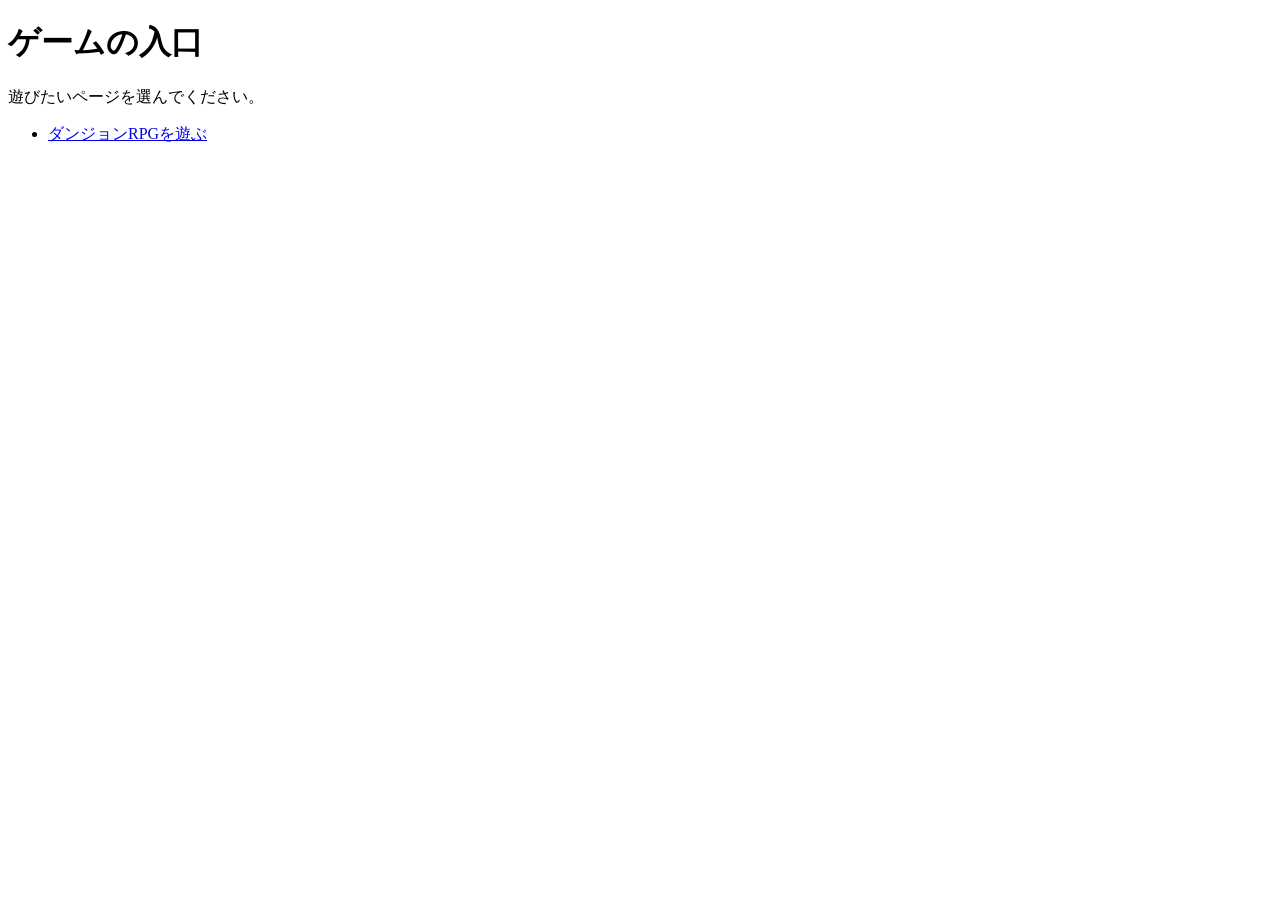
<file: index.html>
<!doctype html>
<html lang="ja">
<head>
  <meta charset="utf-8">
  <meta name="viewport" content="width=device-width, initial-scale=1">
  <title>ゲームの入口</title>
</head>
<body>
  <main>
    <h1>ゲームの入口</h1>
    <p>遊びたいページを選んでください。</p>
    <ul>
      <li><a href="./dungeon_rpg.html">ダンジョンRPGを遊ぶ</a></li>
    </ul>
  </main>
</body>
</html>
</file>
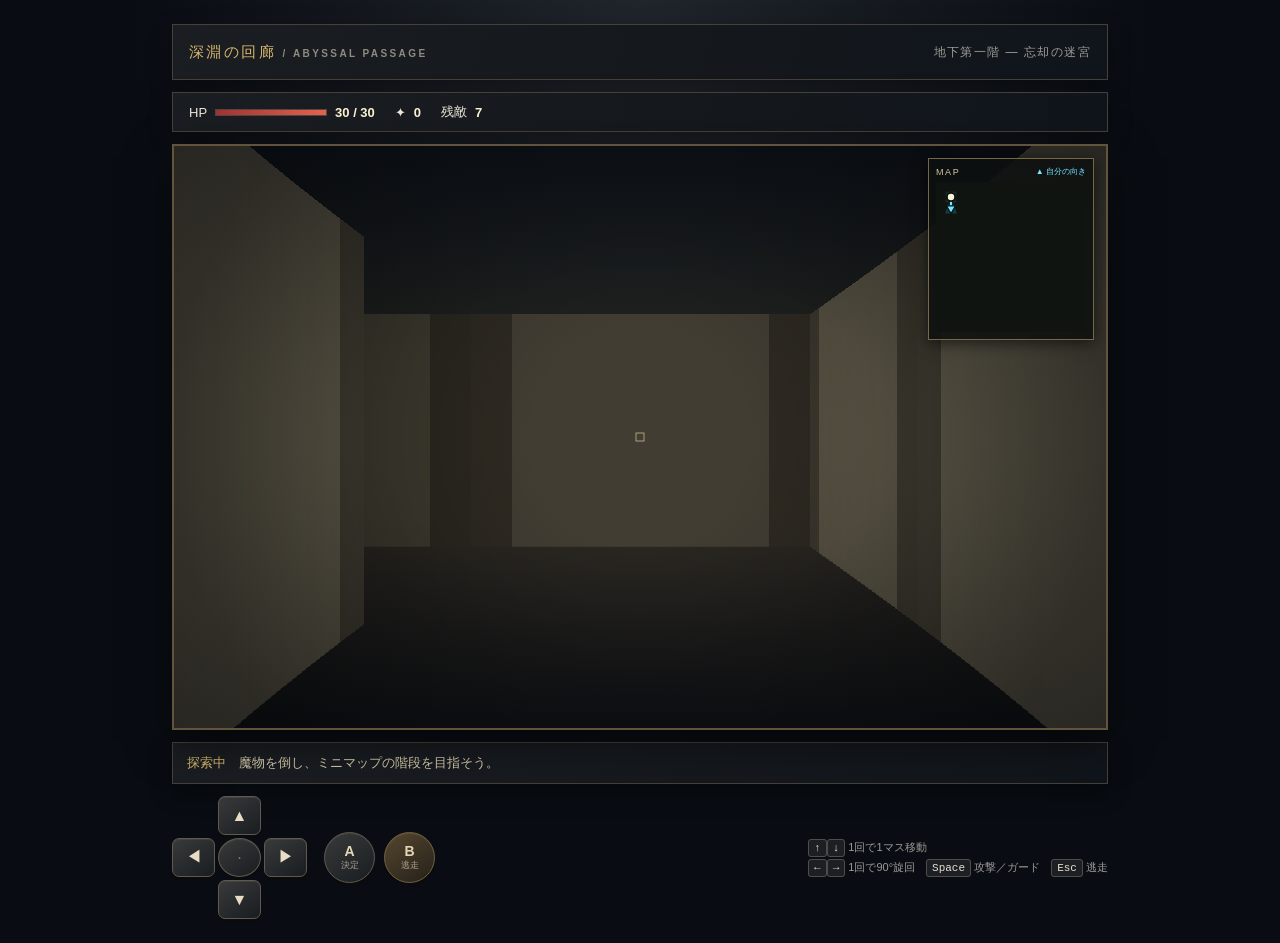
<file: dungeon_rpg.html>
<!doctype html>
<html lang="ja">
<head>
  <meta charset="utf-8">
  <meta name="viewport" content="width=device-width, initial-scale=1, maximum-scale=1, user-scalable=no, viewport-fit=cover">
  <meta name="theme-color" content="#090d13">
  <meta name="description" content="スマホでも遊べる、タイミングバトル搭載の3DダンジョンRPG。">
  <title>深淵の回廊 — DUNGEON RPG</title>
  <style>
    :root {
      color-scheme: dark;
      font-family: "Yu Gothic", "Hiragino Kaku Gothic ProN", Meiryo, sans-serif;
      background: #090d13;
      color: #eee8d8;
      font-synthesis: none;
      --gold: #d7b76d;
      --muted: #9c9b96;
      --panel: #151a20;
      --line: #45413a;
    }

    * { box-sizing: border-box; }
    body {
      min-height: 100vh;
      min-height: 100dvh;
      margin: 0;
      overflow-x: hidden;
      background:
        radial-gradient(ellipse at 50% 0%, #20252b 0, transparent 56%),
        #090d13;
    }
    button { font: inherit; }
    .game-shell {
      width: min(100%, 980px);
      min-height: 100vh;
      min-height: 100dvh;
      margin: 0 auto;
      padding: 18px 22px 24px;
      display: flex;
      flex-direction: column;
      gap: 12px;
    }
    .topbar, .statusbar, .messagebar {
      border: 1px solid var(--line);
      background: linear-gradient(110deg, #1a1d21, #10151b);
      box-shadow: 0 8px 24px #0005;
    }
    .topbar {
      min-height: 56px;
      padding: 9px 16px;
      display: flex;
      align-items: center;
      justify-content: space-between;
      gap: 12px;
    }
    .brand {
      color: var(--gold);
      font-size: 15px;
      font-weight: 800;
      letter-spacing: .16em;
    }
    .floor-label {
      color: var(--muted);
      font-size: 12px;
      letter-spacing: .12em;
    }
    .statusbar {
      padding: 10px 16px;
      display: flex;
      align-items: center;
      gap: 20px;
      flex-wrap: wrap;
      font-size: 13px;
    }
    .stat { display: flex; align-items: center; gap: 8px; }
    .stat strong { color: #fff3d4; font-variant-numeric: tabular-nums; }
    .hp-track {
      width: 112px;
      height: 7px;
      overflow: hidden;
      border: 1px solid #554441;
      background: #2a1718;
    }
    .hp-fill { height: 100%; background: linear-gradient(90deg, #9f3434, #e3654e); transition: width .2s; }
    .scene-wrap {
      position: relative;
      flex: 1;
      min-height: 300px;
      overflow: hidden;
      border: 2px solid #62533d;
      background: #080b10;
      box-shadow: 0 12px 40px #0008, inset 0 0 30px #000;
    }
    #scene {
      display: block;
      width: 100%;
      height: 100%;
      min-height: 300px;
      image-rendering: pixelated;
      image-rendering: crisp-edges;
    }
    .reticle {
      position: absolute;
      left: 50%;
      top: 50%;
      width: 9px;
      height: 9px;
      transform: translate(-50%, -50%);
      border: 1px solid #f3dfaa99;
      pointer-events: none;
    }
    .scene-vignette {
      position: absolute;
      inset: 0;
      pointer-events: none;
      background: radial-gradient(ellipse, transparent 38%, #05070a66 100%);
    }
    .minimap {
      position: absolute;
      z-index: 2;
      top: 12px;
      right: 12px;
      width: 166px;
      padding: 7px;
      border: 1px solid #bba06b99;
      background: #0c1010d9;
      box-shadow: 0 3px 14px #0009;
      pointer-events: none;
    }
    .minimap-label {
      margin: 0 0 5px;
      display: flex;
      align-items: center;
      justify-content: space-between;
      color: #d7c89f;
      font-size: 9px;
      letter-spacing: .18em;
    }
    .minimap-legend {
      color: #72e8ff;
      font-size: 8px;
      letter-spacing: 0;
      white-space: nowrap;
    }
    #minimapCanvas {
      display: block;
      width: 150px;
      height: 150px;
      image-rendering: pixelated;
    }
    .messagebar {
      min-height: 42px;
      padding: 10px 14px;
      color: #d5c9a9;
      font-size: 13px;
      line-height: 1.5;
    }
    .messagebar span { color: var(--gold); }
    .lower-ui {
      display: flex;
      justify-content: flex-start;
      align-items: center;
      gap: 20px;
      color: var(--muted);
      font-size: 11px;
    }
    .keyboard-hint { margin-left: auto; line-height: 1.7; }
    kbd {
      padding: 2px 5px;
      border: 1px solid #514d46;
      border-radius: 3px;
      color: #e8dfcd;
      background: #1c2025;
    }
    .controller {
      order: -1;
      display: flex;
      align-items: center;
      gap: 17px;
      touch-action: none;
      user-select: none;
      -webkit-user-select: none;
    }
    .dpad {
      display: grid;
      grid-template-columns: repeat(3, 43px);
      grid-template-rows: repeat(3, 39px);
      gap: 3px;
    }
    .control {
      border: 1px solid #60594e;
      color: #e8ddc4;
      background: linear-gradient(145deg, #383a3b, #1a1d20);
      box-shadow: 0 3px 0 #090b0d, inset 0 1px #ffffff12;
      touch-action: none;
      -webkit-tap-highlight-color: transparent;
    }
    .control:active, .control.pressed {
      transform: translateY(2px);
      background: #63583e;
      box-shadow: 0 1px 0 #090b0d;
    }
    .dpad .control { border-radius: 7px; font-size: 16px; }
    .d-up { grid-area: 1 / 2; }
    .d-left { grid-area: 2 / 1; }
    .d-center { grid-area: 2 / 2; border-radius: 50% !important; color: #877c66; }
    .d-right { grid-area: 2 / 3; }
    .d-down { grid-area: 3 / 2; }
    .action-buttons { display: flex; align-items: center; gap: 9px; }
    .action-button {
      width: 51px;
      height: 51px;
      border-radius: 50%;
      font-size: 14px;
      font-weight: 800;
      color: #e4d7b9;
    }
    .action-button b { display: block; font-size: 9px; font-weight: 500; color: #a9a092; }
    .action-b { border-color: #756040; background: linear-gradient(145deg, #55472f, #252019); }
    .modal {
      position: absolute;
      inset: 0;
      z-index: 3;
      display: grid;
      place-items: center;
      padding: 18px;
      background: #05070ad9;
    }
    .modal[hidden] { display: none; }
    .battle-card {
      width: min(100%, 470px);
      padding: 20px;
      border: 1px solid #8a7049;
      background: linear-gradient(145deg, #222326, #11151a);
      box-shadow: 0 15px 50px #000b;
      text-align: center;
    }
    .battle-title {
      margin: 0 0 6px;
      color: var(--gold);
      font-size: 13px;
      letter-spacing: .2em;
    }
    .enemy-name { margin: 0; font-size: 22px; }
    .enemy-hp { margin: 6px 0 13px; color: #d3b7a3; font-size: 12px; }
    .enemy-art {
      height: 78px;
      display: grid;
      place-items: center;
      color: #e3b897;
      font-size: 54px;
      text-shadow: 0 0 22px #bb4937;
    }
    .battle-log {
      min-height: 42px;
      margin: 12px 0;
      color: #ddd4c2;
      font-size: 13px;
      line-height: 1.6;
    }
    .battle-phase {
      margin: 0 0 5px;
      color: var(--gold);
      font-size: 15px;
      font-weight: 700;
    }
    .battle-power {
      min-height: 18px;
      color: #c9c1b2;
      font-size: 11px;
    }
    .timing-meter {
      position: relative;
      height: 24px;
      margin: 12px 4px 5px;
      border: 1px solid #83785e;
      background: #111512;
      box-shadow: inset 0 0 8px #000b;
    }
    .timing-track {
      position: absolute;
      inset: 5px 5px;
      background: linear-gradient(90deg, #9d5148 0%, #a28b52 48%, #79b58a 100%);
      opacity: .8;
    }
    .timing-marker {
      position: absolute;
      top: 1px;
      bottom: 1px;
      left: 50%;
      width: 4px;
      transform: translateX(-50%);
      border: 1px solid #fff4cf;
      background: #fff0b2;
      box-shadow: 0 0 9px #ffe38c;
    }
    .meter-labels {
      display: flex;
      justify-content: space-between;
      margin: 0 4px;
      color: #a9a092;
      font-size: 10px;
    }
    .meter-value { margin: 8px 0; color: #ffe8ad; font-size: 12px; }
    .battle-help { color: #9f9b91; font-size: 11px; }
    .result-card { max-width: 390px; }
    .result-card h2 { color: var(--gold); }
    .restart {
      margin-top: 10px;
      padding: 10px 20px;
      border: 1px solid #88734e;
      color: #ffe8ad;
      background: #332c20;
      cursor: pointer;
    }
    @media (min-width: 760px) {
      .game-shell { padding-top: 24px; }
      .scene-wrap { min-height: 420px; }
      #scene { min-height: 420px; }
      .lower-ui { min-height: 106px; }
    }
    @media (max-width: 520px) {
      .game-shell { padding: max(8px, env(safe-area-inset-top)) 9px max(10px, env(safe-area-inset-bottom)); gap: 8px; }
      .topbar { min-height: 43px; padding: 7px 10px; }
      .brand { font-size: 12px; }
      .floor-label { font-size: 10px; }
      .statusbar { min-height: 48px; padding: 7px 9px; gap: 7px 12px; font-size: 11px; }
      .hp-track { width: 76px; }
      .scene-wrap, #scene { min-height: 230px; }
      .minimap { top: 7px; right: 7px; width: 116px; padding: 5px; }
      .minimap-label { margin-bottom: 3px; font-size: 8px; }
      #minimapCanvas { width: 104px; height: 104px; }
      .messagebar { min-height: 38px; padding: 8px 10px; font-size: 11px; }
      .lower-ui { min-height: 115px; align-items: flex-start; }
      .keyboard-hint { display: none; }
      .controller { gap: 12px; }
      .dpad { grid-template-columns: repeat(3, 39px); grid-template-rows: repeat(3, 35px); gap: 3px; }
      .action-button { width: 45px; height: 45px; }
      .battle-card { padding: 14px 10px; }
      .timing-meter { margin-top: 9px; }
    }
    @media (max-height: 650px) and (max-width: 760px) {
      .scene-wrap, #scene { min-height: 190px; }
      .lower-ui { min-height: 100px; }
    }
  </style>
</head>
<body>
  <main class="game-shell">
    <header class="topbar">
      <div class="brand">深淵の回廊 <span style="font-size:10px;color:#8f8b80">/ ABYSSAL PASSAGE</span></div>
      <div class="floor-label" id="floorLabel">地下第一階 — 忘却の迷宮</div>
    </header>
    <section class="statusbar" aria-label="プレイヤーの状態">
      <div class="stat">HP <div class="hp-track"><div id="hpFill" class="hp-fill"></div></div><strong id="hpText">30 / 30</strong></div>
      <div class="stat">✦ <strong id="soulText">0</strong></div>
      <div class="stat">残敵 <strong id="enemyText">3</strong></div>
    </section>
    <section class="scene-wrap" aria-label="ダンジョン画面">
      <canvas id="scene" width="480" height="300" aria-label="一人称視点のダンジョン"></canvas>
      <div class="reticle"></div>
      <div class="scene-vignette"></div>
      <div class="minimap" aria-label="ダンジョンの2Dミニマップ">
        <p class="minimap-label"><span>MAP</span><span class="minimap-legend"><span aria-hidden="true">▲</span> 自分の向き</span></p>
        <canvas id="minimapCanvas" width="160" height="160" aria-label="壁、通路、プレイヤーの位置と向き、魔物、回復薬、階段を表示するミニマップ"></canvas>
      </div>
      <div id="battleModal" class="modal" hidden>
        <div class="battle-card">
          <p class="battle-title">— ENCOUNTER —</p>
          <div class="enemy-art" aria-hidden="true">♟</div>
          <h2 class="enemy-name" id="battleEnemy">迷宮の亡霊</h2>
          <div class="enemy-hp" id="battleEnemyHp"></div>
          <div class="battle-phase" id="battlePhase">あなたの攻撃</div>
          <div class="battle-power" id="battlePower"></div>
          <div class="timing-meter" role="meter" aria-label="攻撃・ガードのタイミング" aria-valuemin="1" aria-valuemax="10" aria-valuenow="5">
            <div class="timing-track"></div>
            <div class="timing-marker" id="timingMarker"></div>
          </div>
          <div class="meter-labels"><span>小（1）</span><span>大（10）</span></div>
          <div class="meter-value" id="meterValue">タイミング：5</div>
          <div class="battle-log" id="battleLog">バーが最大になる瞬間にAを押そう！</div>
          <div class="battle-help">Aで攻撃／ガード　・　Bで逃走</div>
        </div>
      </div>
      <div id="resultModal" class="modal" hidden>
        <div class="battle-card result-card">
          <p class="battle-title">— THE END —</p>
          <h2 id="resultTitle">迷宮を踏破した！</h2>
          <p id="resultText">すべての魔物を退けた。</p>
          <button id="restartButton" class="restart">もう一度冒険する</button>
        </div>
      </div>
    </section>
    <div class="messagebar" id="message" aria-live="polite"><span>探索中</span>　十字キー1回で1マス移動。魔物を倒して階段を目指そう。</div>
    <section class="lower-ui" aria-label="ゲーム操作">
      <div class="keyboard-hint">
        <kbd>↑</kbd><kbd>↓</kbd> 1回で1マス移動<br>
        <kbd>←</kbd><kbd>→</kbd> 1回で90°旋回　<kbd>Space</kbd> 攻撃／ガード　<kbd>Esc</kbd> 逃走
      </div>
      <div class="controller">
        <div class="dpad" aria-label="十字キー">
          <button class="control d-up" data-direction="forward" aria-label="前進">▲</button>
          <button class="control d-left" data-direction="turnLeft" aria-label="左旋回">◀</button>
          <button class="control d-center" aria-label="十字キー">·</button>
          <button class="control d-right" data-direction="turnRight" aria-label="右旋回">▶</button>
          <button class="control d-down" data-direction="backward" aria-label="後退">▼</button>
        </div>
        <div class="action-buttons">
          <button class="control action-button" id="buttonA" aria-label="Aボタン">A<b>決定</b></button>
          <button class="control action-button action-b" id="buttonB" aria-label="Bボタン">B<b>逃走</b></button>
        </div>
      </div>
    </section>
  </main>
  <script>
    (() => {
      "use strict";

      const mapWidth = 15;
      const mapHeight = 15;
      const start = { x: 1.5, y: 1.5, angle: 0 };
      const stairs = { x: 13.5, y: 13.5 };
      const floorNames = ["忘却の迷宮", "紅蓮の回廊", "深淵の祭壇"];
      const healingAmount = 10;
      const enemyTypes = [
        { name: "迷宮の亡霊", hp: 7, icon: "♟" },
        { name: "石喰いの鬼", hp: 9, icon: "♜" },
        { name: "深淵の番人", hp: 9, icon: "♛" },
        { name: "闇の狩人", hp: 7, icon: "♞" },
        { name: "古城の騎士", hp: 10, icon: "♜" }
      ];
      const canvas = document.getElementById("scene");
      const ctx = canvas.getContext("2d", { alpha: false });
      const minimapCanvas = document.getElementById("minimapCanvas");
      const minimapCtx = minimapCanvas.getContext("2d", { alpha: false });
      const hpFill = document.getElementById("hpFill");
      const hpText = document.getElementById("hpText");
      const soulText = document.getElementById("soulText");
      const enemyText = document.getElementById("enemyText");
      const floorLabel = document.getElementById("floorLabel");
      const message = document.getElementById("message");
      const battleModal = document.getElementById("battleModal");
      const resultModal = document.getElementById("resultModal");
      const battleLog = document.getElementById("battleLog");
      const timingMarker = document.getElementById("timingMarker");
      const meterValue = document.getElementById("meterValue");
      const battlePhaseLabel = document.getElementById("battlePhase");
      const battlePower = document.getElementById("battlePower");
      const timingMeter = document.querySelector(".timing-meter");
      const actionButton = document.getElementById("buttonA");
      const actionButtonLabel = actionButton.querySelector("b");
      let map;
      let player;
      let enemies;
      let items;
      let explored;
      let floor;
      let hp;
      let souls;
      let activeEnemy = null;
      let battlePhase = "attack";
      let inBattle = false;
      let ended = false;
      let lastMessage = "";
      let lastHit = 0;
      let frameWidth = 480;
      let frameHeight = 300;

      function resetGame() {
        floor = 1;
        map = generateMap();
        player = createPlayerAtStart();
        explored = new Set([getCellKey(player.x, player.y)]);
        enemies = generateEnemies();
        items = generateHealingItems();
        hp = 30;
        souls = 0;
        activeEnemy = null;
        inBattle = false;
        ended = false;
        lastHit = 0;
        actionButtonLabel.textContent = "決定";
        actionButton.setAttribute("aria-label", "Aボタン：決定");
        battleModal.hidden = true;
        resultModal.hidden = true;
        updateFloorLabel();
        setMessage("<span>探索中</span>　魔物を倒し、ミニマップの階段を目指そう。");
        updateStatus();
      }

      function generateMap() {
        const cells = Array.from({ length: mapHeight }, () => Array(mapWidth).fill("#"));
        const stack = [{ x: 1, y: 1 }];
        cells[1][1] = ".";
        while (stack.length > 0) {
          const current = stack[stack.length - 1];
          const options = [
            { x: current.x + 2, y: current.y },
            { x: current.x - 2, y: current.y },
            { x: current.x, y: current.y + 2 },
            { x: current.x, y: current.y - 2 }
          ].filter(next =>
            next.x > 0 && next.x < mapWidth - 1 &&
            next.y > 0 && next.y < mapHeight - 1 &&
            cells[next.y][next.x] === "#"
          );
          if (options.length === 0) {
            stack.pop();
            continue;
          }
          const next = options[Math.floor(Math.random() * options.length)];
          cells[(current.y + next.y) / 2][(current.x + next.x) / 2] = ".";
          cells[next.y][next.x] = ".";
          stack.push(next);
        }
        return cells.map(row => row.join(""));
      }

      function getCellKey(x, y) {
        return `${Math.floor(x)},${Math.floor(y)}`;
      }

      function createPlayerAtStart() {
        const x = Math.floor(start.x);
        const y = Math.floor(start.y);
        const directions = [
          { x: 1, y: 0, angle: 0 },
          { x: 0, y: 1, angle: Math.PI / 2 },
          { x: -1, y: 0, angle: Math.PI },
          { x: 0, y: -1, angle: Math.PI * 1.5 }
        ];
        const passage = directions.find(direction => map[y + direction.y]?.[x + direction.x] === ".");
        return { ...start, angle: passage?.angle ?? start.angle };
      }

      function generateEnemies() {
        const candidates = [];
        for (let y = 1; y < mapHeight - 1; y++) {
          for (let x = 1; x < mapWidth - 1; x++) {
            if (map[y][x] !== ".") continue;
            const fromStart = Math.abs(x - 1) + Math.abs(y - 1);
            const fromStairs = Math.abs(x - 13) + Math.abs(y - 13);
            if (fromStart >= 4 && fromStairs >= 4) candidates.push({ x, y });
          }
        }
        const count = floor + 6;
        const selected = [];
        while (selected.length < count) {
          const index = Math.floor(Math.random() * candidates.length);
          selected.push(candidates.splice(index, 1)[0]);
        }
        return selected.map((position, index) => {
          const type = enemyTypes[(Math.floor(Math.random() * enemyTypes.length) + floor - 1) % enemyTypes.length];
          const hpBonus = floor - 1 + (floor === 3 && index === 0 ? 1 : 0);
          return {
            x: position.x + 0.5,
            y: position.y + 0.5,
            name: type.name,
            hp: type.hp + hpBonus,
            maxHp: type.hp + hpBonus,
            attack: 3 + floor + (type.hp >= 3 ? 1 : 0),
            guard: floor + 2,
            icon: type.icon
          };
        });
      }

      function generateHealingItems() {
        const occupied = new Set([
          `${start.x - 0.5},${start.y - 0.5}`,
          `${stairs.x - 0.5},${stairs.y - 0.5}`,
          ...enemies.map(enemy => `${enemy.x - 0.5},${enemy.y - 0.5}`)
        ]);
        const candidates = [];
        for (let y = 1; y < mapHeight - 1; y++) {
          for (let x = 1; x < mapWidth - 1; x++) {
            if (map[y][x] !== "." || occupied.has(`${x},${y}`)) continue;
            const fromStart = Math.abs(x - 1) + Math.abs(y - 1);
            if (fromStart >= 3) candidates.push({ x, y });
          }
        }
        const count = 2;
        const selected = [];
        while (selected.length < count && candidates.length > 0) {
          const index = Math.floor(Math.random() * candidates.length);
          selected.push(candidates.splice(index, 1)[0]);
        }
        return selected.map(position => ({
          x: position.x + 0.5,
          y: position.y + 0.5,
          amount: healingAmount
        }));
      }

      function updateFloorLabel() {
        const floorNumber = ["一", "二", "三"][floor - 1];
        floorLabel.textContent = `地下第${floorNumber}階 — ${floorNames[floor - 1]}`;
      }

      function setMessage(text) {
        if (text !== lastMessage) {
          message.innerHTML = text;
          lastMessage = text;
        }
      }

      function updateStatus() {
        hpFill.style.width = `${Math.max(0, hp) / 30 * 100}%`;
        hpText.textContent = `${Math.max(0, hp)} / 30`;
        soulText.textContent = souls;
        enemyText.textContent = enemies.length;
      }

      function isWall(x, y) {
        const row = map[Math.floor(y)];
        return !row || row[Math.floor(x)] !== ".";
      }

      function moveForward(direction) {
        if (inBattle || ended) return;
        const nextX = player.x + Math.round(Math.cos(player.angle)) * direction;
        const nextY = player.y + Math.round(Math.sin(player.angle)) * direction;
        const enemy = enemies.find(item => Math.hypot(nextX - item.x, nextY - item.y) < 0.46);
        if (enemy) {
          beginBattle(enemy);
          return;
        }
        if (isWall(nextX, nextY)) return;
        player.x = nextX;
        player.y = nextY;
        explored.add(getCellKey(player.x, player.y));
        collectHealingItem();
        checkExit();
      }

      function collectHealingItem() {
        const item = items.find(healing => Math.hypot(player.x - healing.x, player.y - healing.y) < 0.1);
        if (!item) return;
        if (hp >= 30) {
          setMessage("<span>回復薬</span>　HPは満タンだ。");
          return;
        }
        const recovered = Math.min(item.amount, 30 - hp);
        hp += recovered;
        items = items.filter(healing => healing !== item);
        updateStatus();
        setMessage(`<span>回復薬を入手！</span>　HPが${recovered}回復した。`);
      }

      function beginBattle(enemy) {
        inBattle = true;
        activeEnemy = enemy;
        battlePhase = "attack";
        battleModal.hidden = false;
        battleLog.textContent = "バーが最大になる瞬間にAを押そう！";
        document.querySelector(".enemy-art").textContent = enemy.icon;
        document.getElementById("battleEnemy").textContent = enemy.name;
        updateBattle();
      }

      function updateBattle() {
        if (!activeEnemy) return;
        document.getElementById("battleEnemyHp").textContent =
          `HP ${activeEnemy.hp} / ${activeEnemy.maxHp}`;
        if (battlePhase === "attack") {
          battlePhaseLabel.textContent = "あなたの攻撃";
          battlePower.textContent = `あなたの攻撃力を決定　／　敵の防御力 ${activeEnemy.guard}`;
          actionButtonLabel.textContent = "攻撃";
          actionButton.setAttribute("aria-label", "Aボタン：攻撃");
        } else {
          battlePhaseLabel.textContent = `${activeEnemy.name}の攻撃`;
          battlePower.textContent = `敵の攻撃力 ${activeEnemy.attack}　／　タイミングでガード`;
          actionButtonLabel.textContent = "ガード";
          actionButton.setAttribute("aria-label", "Aボタン：ガード");
        }
      }

      function fight() {
        if (!inBattle || !activeEnemy) return;
        const strength = getTimingStrength(performance.now());
        if (battlePhase === "attack") {
          const damage = Math.max(0, strength - activeEnemy.guard);
          activeEnemy.hp = Math.max(0, activeEnemy.hp - damage);
          if (activeEnemy.hp <= 0) {
            const name = activeEnemy.name;
            enemies = enemies.filter(enemy => enemy !== activeEnemy);
            activeEnemy = null;
            inBattle = false;
            souls += 10;
            battleModal.hidden = true;
            actionButtonLabel.textContent = "決定";
            actionButton.setAttribute("aria-label", "Aボタン：決定");
            updateStatus();
            setMessage(`<span>勝利！</span>　${name}を退けた。魂を10手に入れた。`);
            checkExit();
            return;
          }
          battleLog.textContent = `攻撃力${strength} − 防御力${activeEnemy.guard} ＝ ${damage}ダメージ。`;
          battlePhase = "guard";
        } else {
          const damage = Math.max(0, activeEnemy.attack - strength);
          hp = Math.max(0, hp - damage);
          lastHit = performance.now() / 1000;
          updateStatus();
          if (hp <= 0) {
            inBattle = false;
            activeEnemy = null;
            battleModal.hidden = true;
            actionButtonLabel.textContent = "決定";
            actionButton.setAttribute("aria-label", "Aボタン：決定");
            showResult(false);
            return;
          }
          battleLog.textContent = `敵の攻撃力${activeEnemy.attack} − ガード力${strength} ＝ ${damage}ダメージ。`;
          battlePhase = "attack";
        }
        updateBattle();
      }

      function getTimingPosition(timestamp) {
        const period = Math.max(420, 1000 - (floor - 1) * 220);
        const cycle = (timestamp % period) / period;
        return cycle < 0.5 ? cycle * 2 : (1 - cycle) * 2;
      }

      function getTimingStrength(timestamp) {
        return 1 + Math.round(getTimingPosition(timestamp) * 9);
      }

      function updateTimingMeter(timestamp) {
        if (!inBattle) return;
        const position = getTimingPosition(timestamp);
        const strength = getTimingStrength(timestamp);
        timingMarker.style.left = `${position * 100}%`;
        meterValue.textContent = `タイミング：${strength}`;
        timingMeter.setAttribute("aria-valuenow", String(strength));
      }

      function flee() {
        if (!inBattle) return;
        activeEnemy = null;
        inBattle = false;
        battleModal.hidden = true;
        actionButtonLabel.textContent = "決定";
        actionButton.setAttribute("aria-label", "Aボタン：決定");
        setMessage("<span>退却</span>　魔物から距離を取った。");
        moveForward(-1);
      }

      function checkExit() {
        if (ended || player.x < 13 || player.y < 13) return;
        if (enemies.length > 0) {
          setMessage(`<span>階段</span>　残り${enemies.length}体の魔物を倒すと先へ進める。`);
          return;
        }
        if (floor === 3) {
          showResult(true);
          return;
        }
        floor += 1;
        map = generateMap();
        player = createPlayerAtStart();
        explored = new Set([getCellKey(player.x, player.y)]);
        enemies = generateEnemies();
        items = generateHealingItems();
        hp = Math.min(30, hp + 5);
        updateFloorLabel();
        updateStatus();
        setMessage(`<span>地下第${["一", "二", "三"][floor - 1]}階</span>　新たな迷宮に足を踏み入れた。HPが少し回復した。`);
      }

      function showResult(victory) {
        ended = true;
        document.getElementById("resultTitle").textContent = victory ? "迷宮を踏破した！" : "力尽きてしまった…";
        document.getElementById("resultText").textContent = victory
          ? `地下3階を踏破し、${souls}個の魂を集めた。`
          : "魂はまだ迷宮に残っている。もう一度挑戦しよう。";
        resultModal.hidden = false;
      }

      function turn(amount) {
        if (inBattle) return;
        if (ended) return;
        player.angle = (player.angle + amount + Math.PI * 2) % (Math.PI * 2);
      }

      function castRay(angle) {
        const rayDirX = Math.cos(angle);
        const rayDirY = Math.sin(angle);
        let mapX = Math.floor(player.x);
        let mapY = Math.floor(player.y);
        const deltaDistX = Math.abs(1 / (rayDirX || 0.00001));
        const deltaDistY = Math.abs(1 / (rayDirY || 0.00001));
        const stepX = rayDirX < 0 ? -1 : 1;
        const stepY = rayDirY < 0 ? -1 : 1;
        let sideDistX = rayDirX < 0 ? (player.x - mapX) * deltaDistX : (mapX + 1 - player.x) * deltaDistX;
        let sideDistY = rayDirY < 0 ? (player.y - mapY) * deltaDistY : (mapY + 1 - player.y) * deltaDistY;
        let side = 0;
        let distance = 0;
        for (let i = 0; i < 32; i++) {
          if (sideDistX < sideDistY) {
            sideDistX += deltaDistX;
            mapX += stepX;
            side = 0;
            distance = sideDistX - deltaDistX;
          } else {
            sideDistY += deltaDistY;
            mapY += stepY;
            side = 1;
            distance = sideDistY - deltaDistY;
          }
          if (isWall(mapX + 0.5, mapY + 0.5)) break;
        }
        return { distance: Math.max(0.01, distance), side, mapX, mapY, rayDirX, rayDirY };
      }

      function render() {
        const width = frameWidth;
        const height = frameHeight;
        const horizon = Math.floor(height * 0.49);
        const ceiling = ctx.createLinearGradient(0, 0, 0, horizon);
        ceiling.addColorStop(0, "#10151d");
        ceiling.addColorStop(1, "#282820");
        ctx.fillStyle = ceiling;
        ctx.fillRect(0, 0, width, horizon);
        const floor = ctx.createLinearGradient(0, horizon, 0, height);
        floor.addColorStop(0, "#393327");
        floor.addColorStop(1, "#111317");
        ctx.fillStyle = floor;
        ctx.fillRect(0, horizon, width, height - horizon);

        const fov = Math.PI / 2.9;
        const zBuffer = new Float32Array(width);
        for (let x = 0; x < width; x++) {
          const angle = player.angle - fov / 2 + (x / width) * fov;
          const ray = castRay(angle);
          const correctedDistance = ray.distance * Math.cos(angle - player.angle);
          zBuffer[x] = correctedDistance;
          const wallHeight = Math.min(height * 1.6, height / correctedDistance);
          const wallTop = Math.floor(horizon - wallHeight / 2);
          const wallX = ray.side === 0
            ? player.y + ray.distance * ray.rayDirY
            : player.x + ray.distance * ray.rayDirX;
          const stripe = Math.floor((wallX - Math.floor(wallX)) * 8);
          const textureShade = stripe === 0 || stripe === 7 ? 0.78 : 1;
          const sideShade = ray.side === 1 ? 0.72 : 1;
          const fog = Math.max(0.22, 1 - correctedDistance / 11);
          const block = ((ray.mapX + ray.mapY) % 3) * 3;
          const red = Math.floor((112 + block) * textureShade * sideShade * fog);
          const green = Math.floor((105 + block) * textureShade * sideShade * fog);
          const blue = Math.floor((86 + block) * textureShade * sideShade * fog);
          ctx.fillStyle = `rgb(${red},${green},${blue})`;
          ctx.fillRect(x, wallTop, 1, wallHeight);
          if (stripe === 0 || stripe === 7) {
            ctx.fillStyle = `rgba(15,13,12,${0.18 * fog})`;
            ctx.fillRect(x, wallTop, 1, wallHeight);
          }
          const torchBand = Math.abs((wallX % 4) - 0.5);
          if (torchBand < 0.05 && correctedDistance < 5) {
            ctx.fillStyle = `rgba(225,147,65,${0.16 / correctedDistance})`;
            ctx.fillRect(x, wallTop, 1, wallHeight);
          }
        }

        const visibleEnemies = enemies
          .map(enemy => ({ ...enemy, distance: Math.hypot(enemy.x - player.x, enemy.y - player.y) }))
          .sort((a, b) => b.distance - a.distance);
        for (const enemy of visibleEnemies) {
          const dx = enemy.x - player.x;
          const dy = enemy.y - player.y;
          const angle = Math.atan2(dy, dx);
          let relative = angle - player.angle;
          while (relative > Math.PI) relative -= Math.PI * 2;
          while (relative < -Math.PI) relative += Math.PI * 2;
          if (Math.abs(relative) > fov / 2 + 0.18 || enemy.distance < 0.25) continue;
          const screenX = Math.floor(width / 2 + Math.tan(relative) / Math.tan(fov / 2) * width / 2);
          const size = Math.min(height * 0.7, height / enemy.distance * 0.58);
          const left = screenX - size / 2;
          if (zBuffer[Math.max(0, Math.min(width - 1, screenX))] < enemy.distance - 0.2) continue;
          const baseY = horizon + size * 0.52;
          const glow = ctx.createRadialGradient(screenX, baseY - size * 0.53, 1, screenX, baseY - size * 0.5, size * 0.62);
          glow.addColorStop(0, "#bd6b47aa");
          glow.addColorStop(1, "#813c2a00");
          ctx.fillStyle = glow;
          ctx.beginPath();
          ctx.arc(screenX, baseY - size * 0.5, size * 0.62, 0, Math.PI * 2);
          ctx.fill();
          ctx.fillStyle = "#19171a";
          ctx.beginPath();
          ctx.moveTo(screenX, baseY - size);
          ctx.lineTo(left + size * 0.12, baseY - size * 0.2);
          ctx.quadraticCurveTo(screenX, baseY + size * 0.08, left + size * 0.88, baseY - size * 0.2);
          ctx.closePath();
          ctx.fill();
          ctx.fillStyle = "#a8533e";
          ctx.fillRect(screenX - size * 0.2, baseY - size * 0.69, size * 0.12, size * 0.045);
          ctx.fillRect(screenX + size * 0.08, baseY - size * 0.69, size * 0.12, size * 0.045);
          ctx.fillStyle = "#d27d51";
          ctx.fillRect(screenX - size * 0.18, baseY - size * 0.675, size * 0.08, size * 0.018);
          ctx.fillRect(screenX + size * 0.1, baseY - size * 0.675, size * 0.08, size * 0.018);
        }

        for (const item of items) {
          const dx = item.x - player.x;
          const dy = item.y - player.y;
          const distance = Math.hypot(dx, dy);
          let relative = Math.atan2(dy, dx) - player.angle;
          while (relative > Math.PI) relative -= Math.PI * 2;
          while (relative < -Math.PI) relative += Math.PI * 2;
          if (Math.abs(relative) > fov / 2 || distance < 0.25) continue;
          const screenX = Math.floor(width / 2 + Math.tan(relative) / Math.tan(fov / 2) * width / 2);
          const depth = distance * Math.cos(relative);
          if (zBuffer[Math.max(0, Math.min(width - 1, screenX))] < depth - 0.2) continue;
          const size = Math.min(height * 0.2, height / distance * 0.19);
          const centerY = horizon + size * 0.35;
          ctx.shadowColor = "#70e8bb";
          ctx.shadowBlur = size * 0.8;
          ctx.fillStyle = "#75dbab";
          ctx.beginPath();
          ctx.moveTo(screenX, centerY - size * 0.65);
          ctx.lineTo(screenX + size * 0.36, centerY - size * 0.15);
          ctx.lineTo(screenX + size * 0.2, centerY + size * 0.5);
          ctx.lineTo(screenX - size * 0.2, centerY + size * 0.5);
          ctx.lineTo(screenX - size * 0.36, centerY - size * 0.15);
          ctx.closePath();
          ctx.fill();
          ctx.shadowBlur = 0;
          ctx.fillStyle = "#d8ffe8";
          ctx.fillRect(screenX - size * 0.045, centerY - size * 0.38, size * 0.09, size * 0.48);
          ctx.fillRect(screenX - size * 0.2, centerY - size * 0.18, size * 0.4, size * 0.09);
        }

        const stairsDx = stairs.x - player.x;
        const stairsDy = stairs.y - player.y;
        const stairsDistance = Math.hypot(stairsDx, stairsDy);
        let stairsRelative = Math.atan2(stairsDy, stairsDx) - player.angle;
        while (stairsRelative > Math.PI) stairsRelative -= Math.PI * 2;
        while (stairsRelative < -Math.PI) stairsRelative += Math.PI * 2;
        if (Math.abs(stairsRelative) <= fov / 2 && stairsDistance > 0.25) {
          const stairsScreenX = Math.floor(width / 2 + Math.tan(stairsRelative) / Math.tan(fov / 2) * width / 2);
          const depth = stairsDistance * Math.cos(stairsRelative);
          if (zBuffer[Math.max(0, Math.min(width - 1, stairsScreenX))] > depth - 0.2) {
            const size = Math.min(height * 0.22, height / stairsDistance * 0.24);
            const baseY = horizon + size * 0.56;
            ctx.fillStyle = "#e5bd70";
            ctx.shadowColor = "#e5a84c";
            ctx.shadowBlur = size * 0.5;
            for (let step = 0; step < 3; step++) {
              const stepWidth = size * (0.78 - step * 0.2);
              ctx.fillRect(stairsScreenX - stepWidth / 2, baseY - size * (0.55 - step * 0.18), stepWidth, Math.max(1, size * 0.08));
            }
            ctx.shadowBlur = 0;
          }
        }

        if (performance.now() / 1000 - lastHit < 0.18) {
          ctx.fillStyle = "rgba(190,35,25,0.19)";
          ctx.fillRect(0, 0, width, height);
        }
        const vignette = ctx.createRadialGradient(width / 2, height / 2, height * 0.18, width / 2, height / 2, height * 0.8);
        vignette.addColorStop(0, "transparent");
        vignette.addColorStop(1, "rgba(0,0,0,.4)");
        ctx.fillStyle = vignette;
        ctx.fillRect(0, 0, width, height);
        renderMinimap();
      }

      function renderMinimap() {
        const cellSize = minimapCanvas.width / map[0].length;
        minimapCtx.fillStyle = "#101410";
        minimapCtx.fillRect(0, 0, minimapCanvas.width, minimapCanvas.height);

        map.forEach((row, y) => {
          for (let x = 0; x < row.length; x++) {
            if (!explored.has(`${x},${y}`)) continue;
            minimapCtx.fillStyle = row[x] === "#" ? "#72674f" : "#1d2926";
            minimapCtx.fillRect(x * cellSize, y * cellSize, cellSize, cellSize);
            if (row[x] === "#") {
              minimapCtx.fillStyle = "#8c7d5e";
              minimapCtx.fillRect(x * cellSize, y * cellSize, cellSize, 1);
            }
          }
        });

        enemies.forEach(enemy => {
          if (!explored.has(getCellKey(enemy.x, enemy.y))) return;
          minimapCtx.fillStyle = "#e66e55";
          minimapCtx.beginPath();
          minimapCtx.arc(enemy.x * cellSize, enemy.y * cellSize, cellSize * 0.27, 0, Math.PI * 2);
          minimapCtx.fill();
        });

        items.forEach(item => {
          if (!explored.has(getCellKey(item.x, item.y))) return;
          minimapCtx.fillStyle = "#75dbab";
          minimapCtx.fillRect(
            item.x * cellSize - cellSize * 0.2,
            item.y * cellSize - cellSize * 0.2,
            cellSize * 0.4,
            cellSize * 0.4
          );
        });

        const stairsX = stairs.x * cellSize;
        const stairsY = stairs.y * cellSize;
        if (explored.has(getCellKey(stairs.x, stairs.y))) {
          minimapCtx.fillStyle = "#ffe08a";
          minimapCtx.beginPath();
          minimapCtx.moveTo(stairsX, stairsY - cellSize * 0.42);
          minimapCtx.lineTo(stairsX + cellSize * 0.42, stairsY);
          minimapCtx.lineTo(stairsX, stairsY + cellSize * 0.42);
          minimapCtx.lineTo(stairsX - cellSize * 0.42, stairsY);
          minimapCtx.closePath();
          minimapCtx.fill();
        }

        const playerX = player.x * cellSize;
        const playerY = player.y * cellSize;
        minimapCtx.save();
        minimapCtx.translate(playerX, playerY);
        minimapCtx.rotate(player.angle);

        minimapCtx.fillStyle = "rgba(54, 211, 240, 0.2)";
        minimapCtx.beginPath();
        minimapCtx.moveTo(0, 0);
        minimapCtx.lineTo(cellSize * 1.65, -cellSize * 0.55);
        minimapCtx.lineTo(cellSize * 1.65, cellSize * 0.55);
        minimapCtx.closePath();
        minimapCtx.fill();

        minimapCtx.strokeStyle = "#061216";
        minimapCtx.lineWidth = cellSize * 0.34;
        minimapCtx.lineCap = "round";
        minimapCtx.beginPath();
        minimapCtx.moveTo(0, 0);
        minimapCtx.lineTo(cellSize * 1.18, 0);
        minimapCtx.stroke();
        minimapCtx.strokeStyle = "#72e8ff";
        minimapCtx.lineWidth = cellSize * 0.2;
        minimapCtx.stroke();

        minimapCtx.fillStyle = "#72e8ff";
        minimapCtx.strokeStyle = "#061216";
        minimapCtx.lineWidth = cellSize * 0.12;
        minimapCtx.beginPath();
        minimapCtx.moveTo(cellSize * 1.65, 0);
        minimapCtx.lineTo(cellSize * 0.92, -cellSize * 0.43);
        minimapCtx.lineTo(cellSize * 0.92, cellSize * 0.43);
        minimapCtx.closePath();
        minimapCtx.fill();
        minimapCtx.stroke();

        minimapCtx.fillStyle = "#061216";
        minimapCtx.beginPath();
        minimapCtx.arc(0, 0, cellSize * 0.48, 0, Math.PI * 2);
        minimapCtx.fill();
        minimapCtx.fillStyle = "#fff4d1";
        minimapCtx.beginPath();
        minimapCtx.arc(0, 0, cellSize * 0.3, 0, Math.PI * 2);
        minimapCtx.fill();
        minimapCtx.restore();
      }

      function resizeCanvas() {
        const rect = canvas.getBoundingClientRect();
        const ratio = Math.min(window.devicePixelRatio || 1, 1.5);
        frameWidth = Math.max(240, Math.floor(rect.width * ratio));
        frameHeight = Math.max(180, Math.floor(rect.height * ratio));
        canvas.width = frameWidth;
        canvas.height = frameHeight;
      }

      function loop(timestamp) {
        updateTimingMeter(timestamp);
        render();
        requestAnimationFrame(loop);
      }

      function activateA() {
        if (inBattle) fight();
      }
      function activateB() {
        if (inBattle) flee();
      }

      document.addEventListener("keydown", event => {
        const key = event.key.length === 1 ? event.key.toLowerCase() : event.key;
        if (["ArrowUp", "ArrowDown", "ArrowLeft", "ArrowRight", " "].includes(event.key)) event.preventDefault();
        if (event.repeat && [" ", "Escape", "ArrowUp", "ArrowDown", "ArrowLeft", "ArrowRight", "w", "a", "s", "d", "Enter"].includes(key)) return;
        if (key === " " || key === "Enter") activateA();
        if (key === "Escape") activateB();
        if (key === "ArrowUp" || key === "w") moveForward(1);
        if (key === "ArrowDown" || key === "s") moveForward(-1);
        if (key === "ArrowLeft" || key === "a") turn(-Math.PI / 2);
        if (key === "ArrowRight" || key === "d") turn(Math.PI / 2);
      });

      document.querySelectorAll("[data-direction]").forEach(button => {
        const direction = button.dataset.direction;
        button.addEventListener("pointerdown", event => {
          event.preventDefault();
          button.setPointerCapture(event.pointerId);
          button.classList.add("pressed");
          if (direction === "turnLeft" || direction === "turnRight") {
            turn(direction === "turnLeft" ? -Math.PI / 2 : Math.PI / 2);
          } else {
            moveForward(direction === "forward" ? 1 : -1);
          }
        });
        const release = () => {
          button.classList.remove("pressed");
        };
        button.addEventListener("pointerup", release);
        button.addEventListener("pointercancel", release);
        button.addEventListener("lostpointercapture", release);
      });
      document.getElementById("buttonA").addEventListener("click", activateA);
      document.getElementById("buttonB").addEventListener("click", activateB);
      document.getElementById("restartButton").addEventListener("click", resetGame);
      window.addEventListener("resize", resizeCanvas);
      window.addEventListener("orientationchange", resizeCanvas);

      resetGame();
      resizeCanvas();
      requestAnimationFrame(loop);
    })();
  </script>
</body>
</html>
</file>
